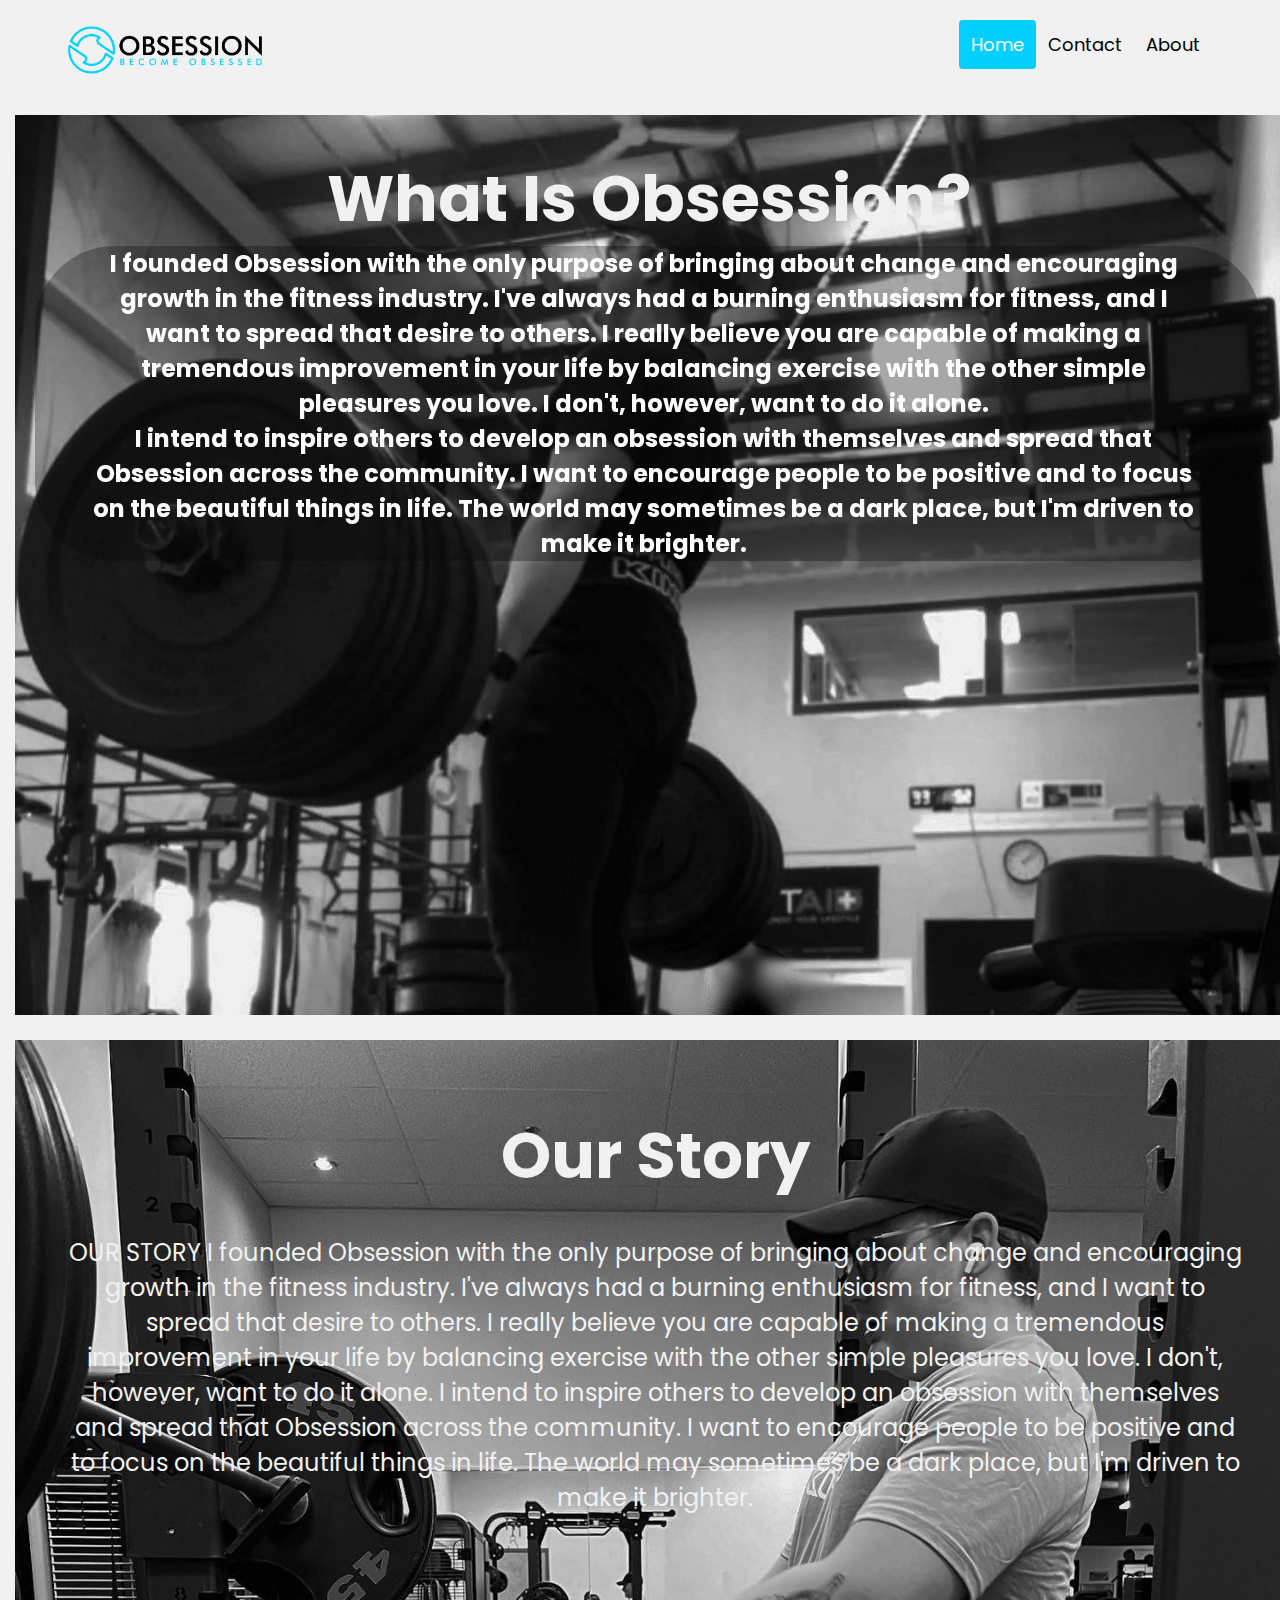
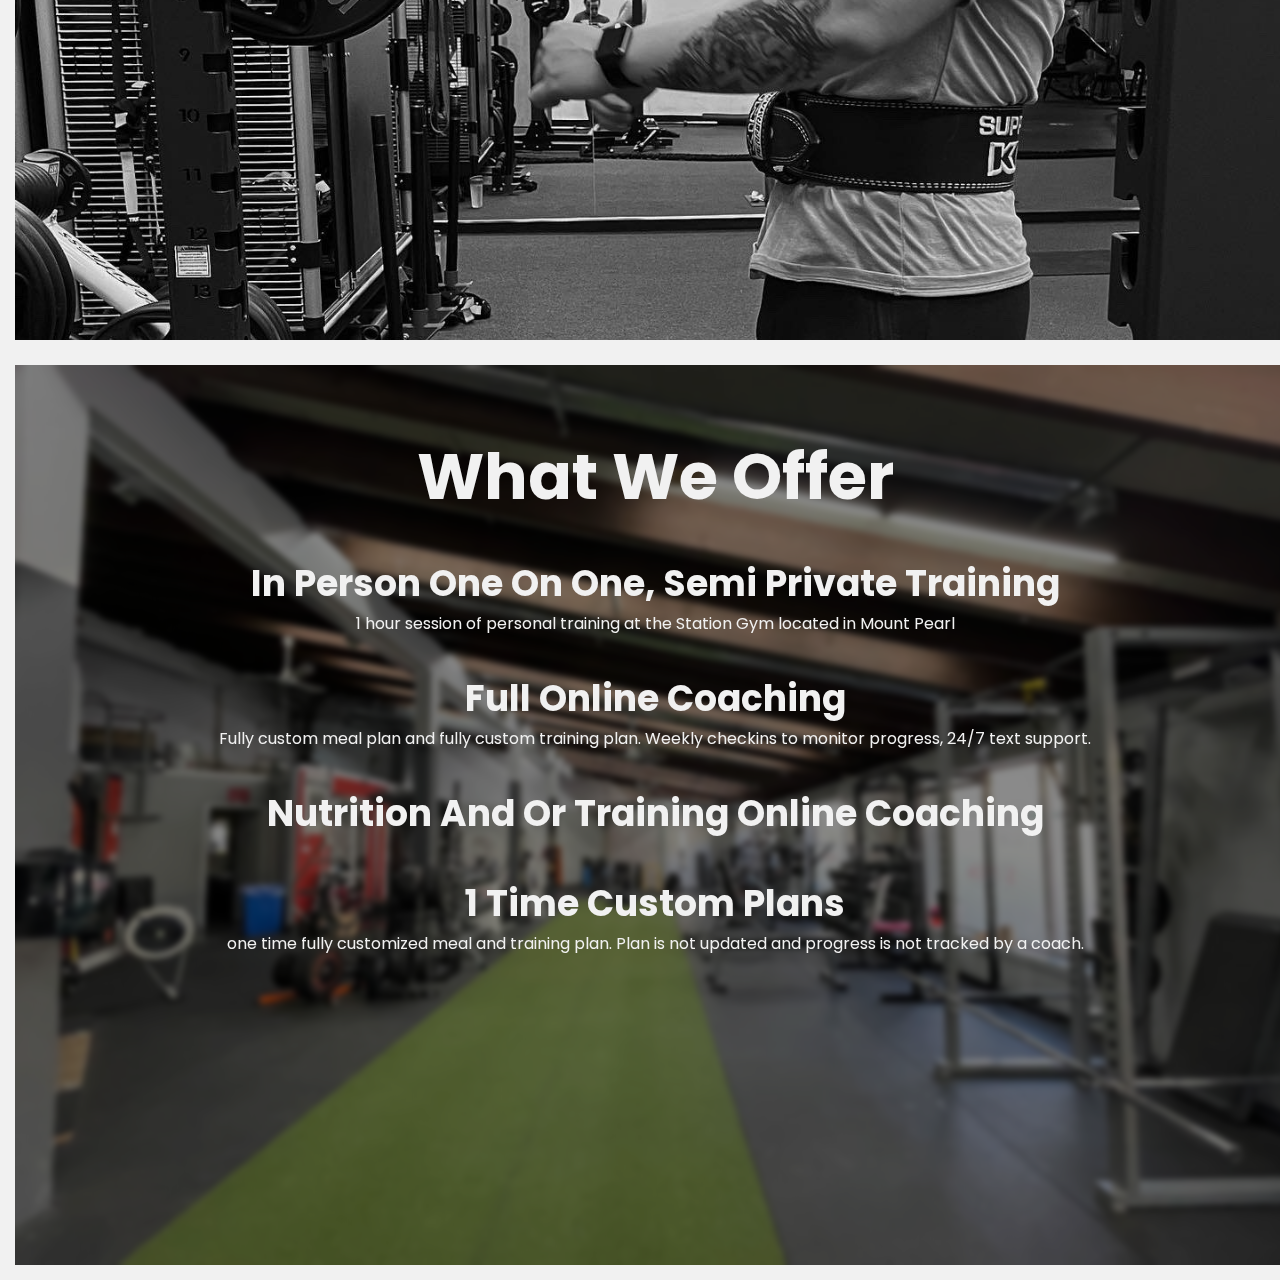
<file: index.html>
<!DOCTYPE html>
<html lang="en">
<head>
    
    <title>Obsession Fitness</title>
    <link rel="stylesheet" href="./styles/Indexstyles.css">
    <link rel="stylesheet" href="https://cdnjs.cloudflare.com/ajax/libs/font-awesome/6.2.0/css/all.min.css" integrity="sha512-xh6O/CkQoPOWDdYTDqeRdPCVd1SpvCA9XXcUnZS2FmJNp1coAFzvtCN9BmamE+4aHK8yyUHUSCcJHgXloTyT2A==" crossorigin="anonymous" referrerpolicy="no-referrer" />
</head>




<body>
    <header>
        <div class="header">
            <!-- <img src="./images/Obsession Logo.png" alt="" id="Obsession"> -->
            <a href="./index.html" class="logo"></a>
            <div class="header-right">
              <a class="active" href="#home">Home</a>
              <a href="./contact.html">Contact</a>
              <a href="#about">About</a>
              <a href="https://www.instagram.com/obsession_fn/"><i class="fa-brands fa-instagram" id="#Insta"></i></a>
              <a href="https://www.facebook.com/ObsessionFitnessNutrition"><i class="fa-brands fa-facebook"></i></a>
            </div>
          </div>
    
    </header>
    <div class="wrapper">
        <div id="s1">
            <div class="content">
                <h1>What Is Obsession?</h1>
            <p>I founded Obsession with the only purpose of bringing about change and encouraging growth in the fitness industry. I've always had a burning enthusiasm for fitness, and I want to spread that desire to others. I really believe you are capable of making a tremendous improvement in your life by balancing exercise with the other simple pleasures you love. I don't, however, want to do it alone. <br>
    
                I intend to inspire others to develop an obsession with themselves and spread that Obsession across the community. I want to encourage people to be positive and to focus on the beautiful things in life. The world may sometimes be a dark place, but I'm driven to make it brighter.
                
            </p>

            </div>
            
           
        </div>
        <br>
      
    
        <div id="s2">
            <div class="content">
                <h1>Our Story</h1>
                <p>OUR STORY
                    I founded Obsession with the only purpose of bringing about change and encouraging growth in the fitness industry. I've always had a burning enthusiasm for fitness, and I want to spread that desire to others. I really believe you are capable of making a tremendous improvement in your life by balancing exercise with the other simple pleasures you love. I don't, however, want to do it alone.
                    
                    I intend to inspire others to develop an obsession with themselves and spread that Obsession across the community. I want to encourage people to be positive and to focus on the beautiful things in life. The world may sometimes be a dark place, but I'm driven to make it brighter.
                    
                    </p>

            </div>
           
        </div>
        <br>
    
        <div id="s3">
            <div id="Content">
            <h1>What We Offer</h1>
            <ol>
                <li class="Service"><h4>In Person One On One, Semi Private Training</h4>
                    <p>1 hour session of personal training at the Station Gym located in Mount Pearl</p>
                </li>  <br>
                
                <li class="Service"> <h4>Full Online Coaching </h4>
                    <p>Fully custom meal plan and fully custom training plan. Weekly checkins to monitor progress, 24/7 text support.</p>
                </li > <br>
                <li class="Service"> <h4>Nutrition And Or Training Online Coaching</h4>
                    <p></p>
                </li> <br>
                <li class="Service"> <h4>1 Time Custom Plans</h4>
                    <p>one time fully customized meal and training plan. Plan is not updated and progress is not tracked by a coach.</p>
                </li>
            </ol>
            </div>
             
            
        
        </div>

    </div>
    


    
</body>
</html>
</file>
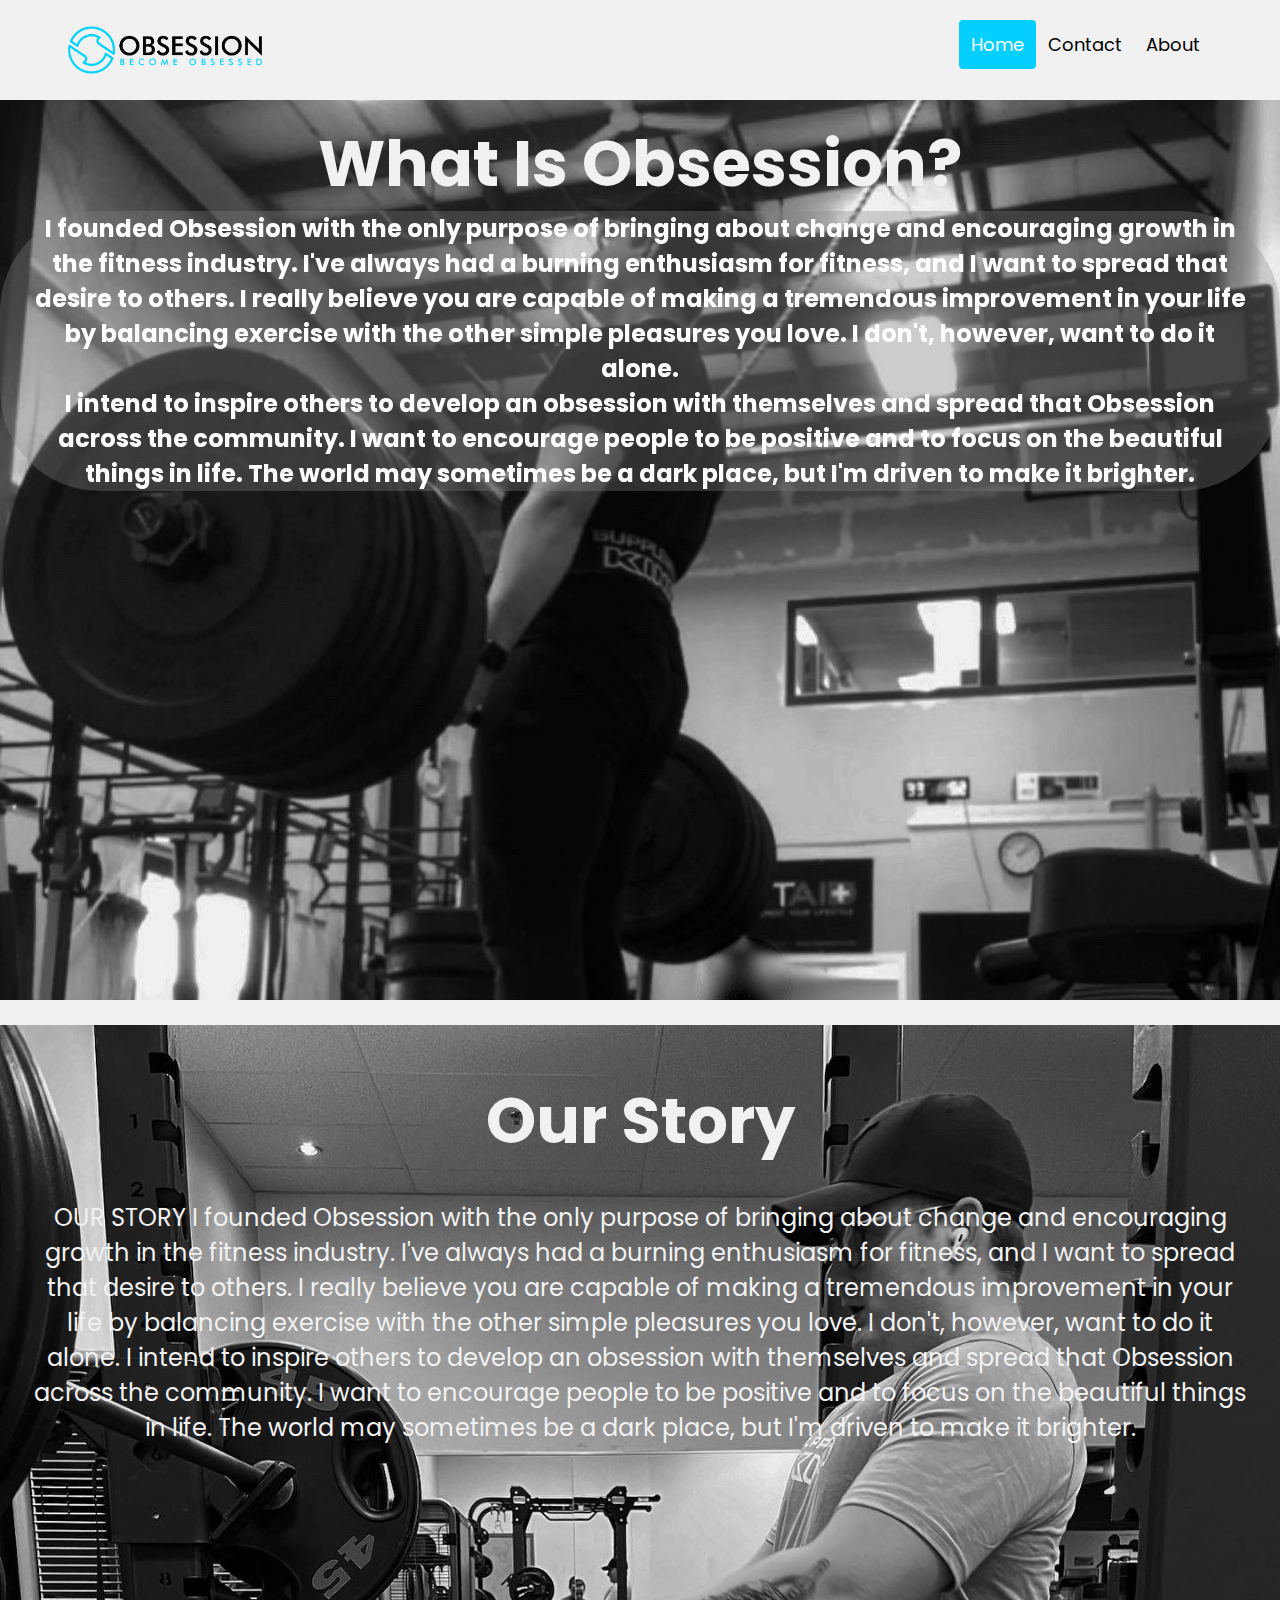
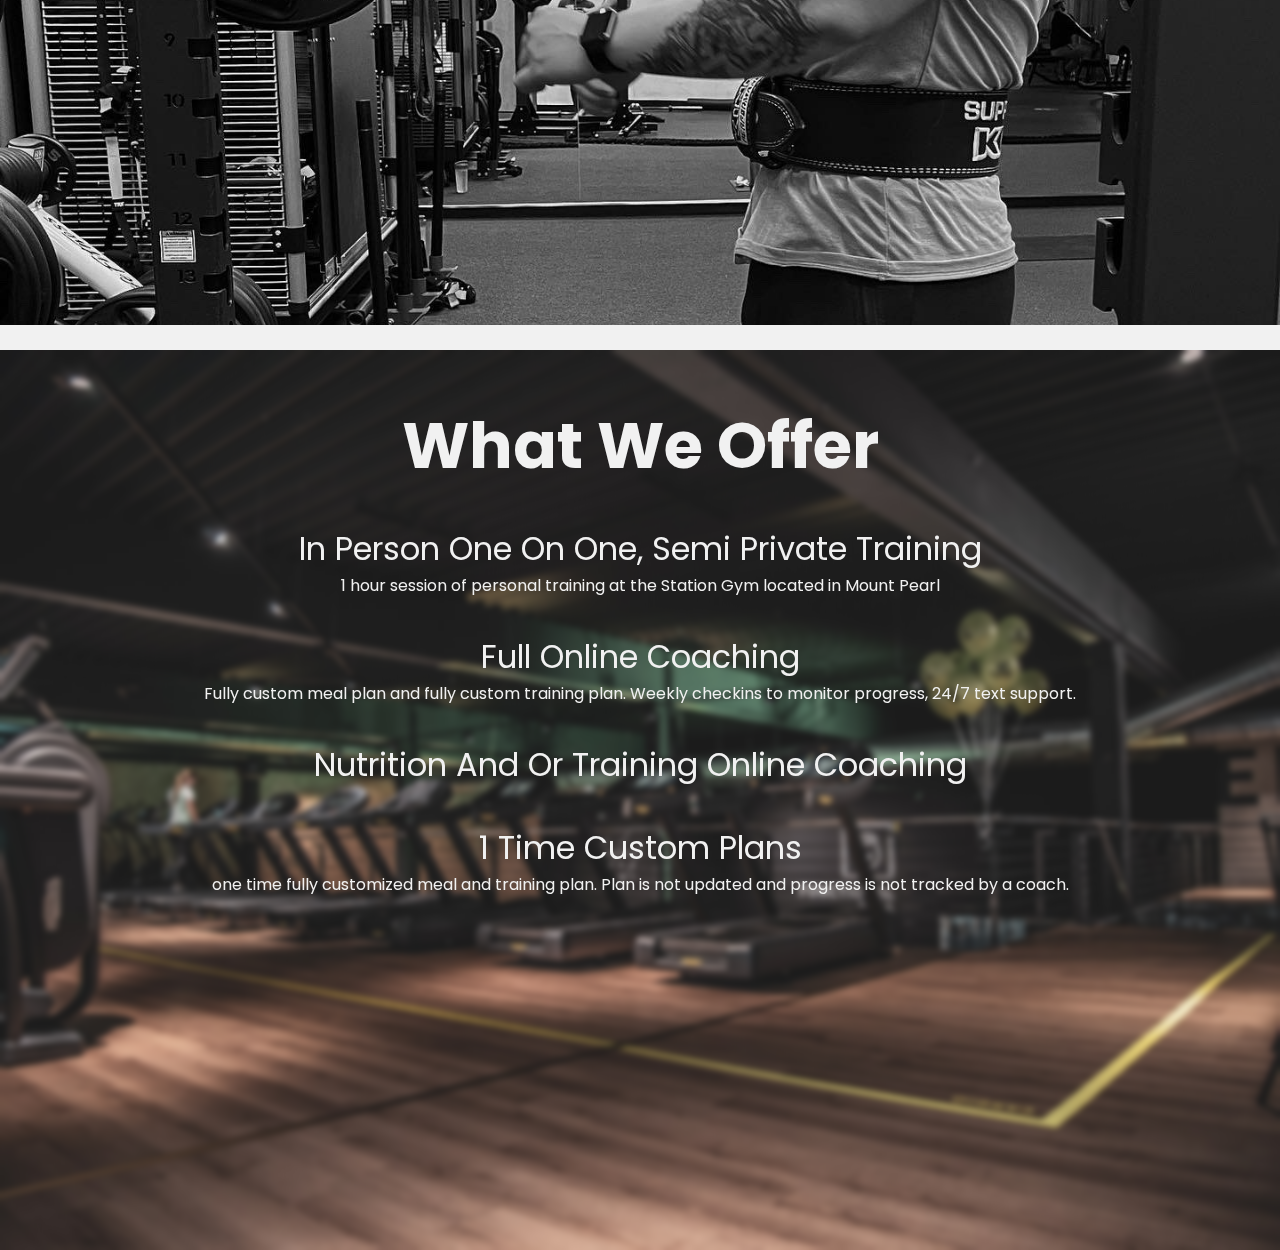
<file: Obsession Website/index.html>
<!DOCTYPE html>
<html lang="en">
<head>
    
    <title>Obsession Fitness</title>
    <link rel="stylesheet" href="./styles/Indexstyles.css">
    <link rel="stylesheet" href="https://cdnjs.cloudflare.com/ajax/libs/font-awesome/6.2.0/css/all.min.css" integrity="sha512-xh6O/CkQoPOWDdYTDqeRdPCVd1SpvCA9XXcUnZS2FmJNp1coAFzvtCN9BmamE+4aHK8yyUHUSCcJHgXloTyT2A==" crossorigin="anonymous" referrerpolicy="no-referrer" />
</head>
<header>
    <div class="header">
        <!-- <img src="./images/Obsession Logo.png" alt="" id="Obsession"> -->
        <a href="./index.html" class="logo"></a>
        <div class="header-right">
          <a class="active" href="#home">Home</a>
          <a href="./contact.html">Contact</a>
          <a href="#about">About</a>
          <a href="https://www.instagram.com/obsession_fn/"><i class="fa-brands fa-instagram" id="#Insta"></i></a>
          <a href="https://www.facebook.com/ObsessionFitnessNutrition"><i class="fa-brands fa-facebook"></i></a>
        </div>
      </div>

</header>



<body>
    <div id="s1">
        <h1>What Is Obsession?</h1>
        <p>I founded Obsession with the only purpose of bringing about change and encouraging growth in the fitness industry. I've always had a burning enthusiasm for fitness, and I want to spread that desire to others. I really believe you are capable of making a tremendous improvement in your life by balancing exercise with the other simple pleasures you love. I don't, however, want to do it alone. <br>

            I intend to inspire others to develop an obsession with themselves and spread that Obsession across the community. I want to encourage people to be positive and to focus on the beautiful things in life. The world may sometimes be a dark place, but I'm driven to make it brighter.
            
        </p>
       
    </div>
    <br>
  

    <div id="s2">
        <h1>Our Story</h1>
        <p>OUR STORY
            I founded Obsession with the only purpose of bringing about change and encouraging growth in the fitness industry. I've always had a burning enthusiasm for fitness, and I want to spread that desire to others. I really believe you are capable of making a tremendous improvement in your life by balancing exercise with the other simple pleasures you love. I don't, however, want to do it alone.
            
            I intend to inspire others to develop an obsession with themselves and spread that Obsession across the community. I want to encourage people to be positive and to focus on the beautiful things in life. The world may sometimes be a dark place, but I'm driven to make it brighter.
            
            </p>
    </div>
    <br>

    <div id="s3">
        <div id="Content">
        <h1>What We Offer</h1>
        <ol>
            <li class="Service">In Person One On One, Semi Private Training
                <p>1 hour session of personal training at the Station Gym located in Mount Pearl</p>
            </li>  <br>
            
            <li class="Service">Full Online Coaching 
                <p>Fully custom meal plan and fully custom training plan. Weekly checkins to monitor progress, 24/7 text support.</p>
            </li > <br>
            <li class="Service">Nutrition And Or Training Online Coaching
                <p></p>
            </li> <br>
            <li class="Service">1 Time Custom Plans
                <p>one time fully customized meal and training plan. Plan is not updated and progress is not tracked by a coach.</p>
            </li>
        </ol>
        </div>
         
        
    
    </div>


    
</body>
</html>
</file>
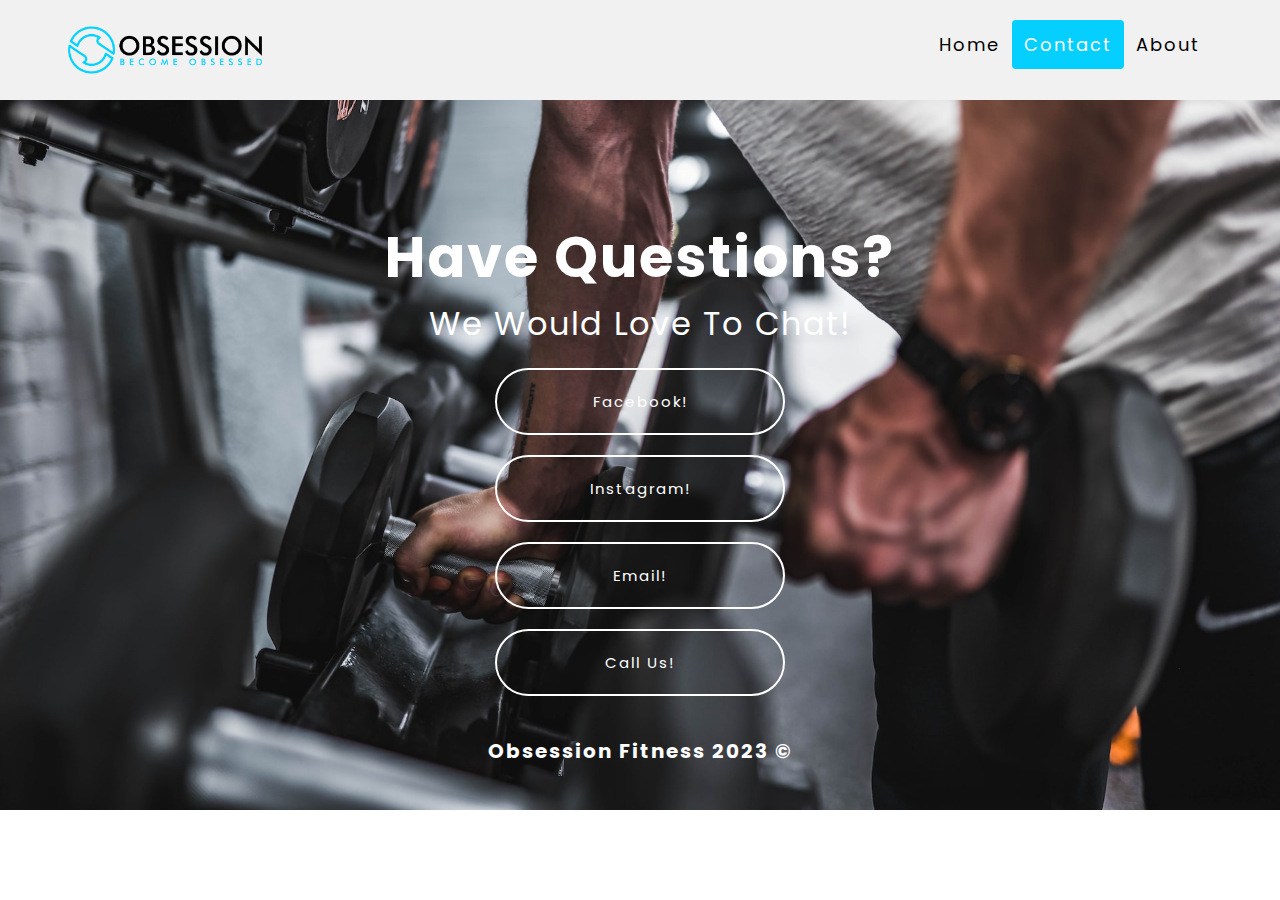
<file: contact.html>
<!DOCTYPE html>
<html lang="en">
<head>
    
    <title>Contact US</title>
    <link rel="stylesheet" href="./styles/contact.css">
    <link rel="stylesheet" href="https://cdnjs.cloudflare.com/ajax/libs/font-awesome/6.2.0/css/all.min.css" integrity="sha512-xh6O/CkQoPOWDdYTDqeRdPCVd1SpvCA9XXcUnZS2FmJNp1coAFzvtCN9BmamE+4aHK8yyUHUSCcJHgXloTyT2A==" crossorigin="anonymous" referrerpolicy="no-referrer" />

</head>

<body>
  <header>
    <div class="header">
        <!-- <img src="./images/Obsession Logo.png" alt="" id="Obsession"> -->
        <a href="./index.html" class="logo"></a>
        <div class="header-right">
          <a  href="./index.html">Home</a>
          <a class="active" href="./contact.html">Contact</a>
          <a href="./index.html/">About</a>
          <a href="https://www.instagram.com/obsession_fn/"><i class="fa-brands fa-instagram" id="#Insta"></i></a>
          <a href="https://www.facebook.com/ObsessionFitnessNutrition"><i class="fa-brands fa-facebook"></i></a>
        </div>
      </div>

    
</header>
  <br><br><br><br><br>

  <!-- Profile picture-->
  <h1>Have Questions? </h1>
  <p>We Would Love To Chat! </p>
  
 
<a href="https://www.facebook.com/ObsessionFitnessNutrition" class="links">Facebook!</a>
<a href="https://www.instagram.com/obsession_fn/" class="links">Instagram! </a>
<a href="mailto: ObsessionFitnessNutrition@gmail.com" class="links">Email!</a>
<a href="tel:1-709-589-7371" class="links">Call Us!</a>


 
 
  <!-- Logo -->
  <div class="bottom-text">Obsession Fitness 2023 &copy;</div>
  </body>
  </html>
</file>
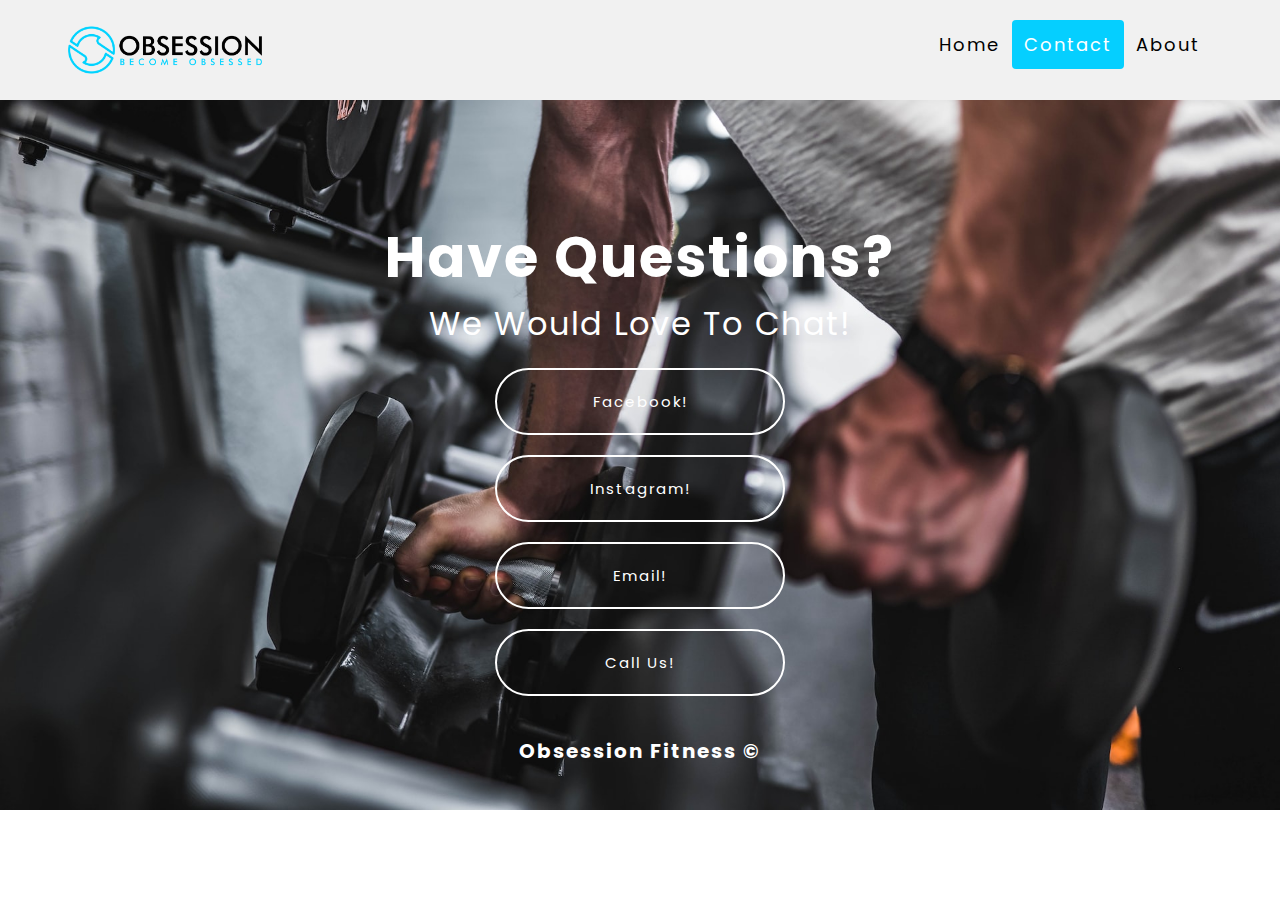
<file: Obsession Website/contact.html>
<!DOCTYPE html>
<html lang="en">
<head>
    
    <title>Contact US</title>
    <link rel="stylesheet" href="./styles/contact.css">
    <link rel="stylesheet" href="https://cdnjs.cloudflare.com/ajax/libs/font-awesome/6.2.0/css/all.min.css" integrity="sha512-xh6O/CkQoPOWDdYTDqeRdPCVd1SpvCA9XXcUnZS2FmJNp1coAFzvtCN9BmamE+4aHK8yyUHUSCcJHgXloTyT2A==" crossorigin="anonymous" referrerpolicy="no-referrer" />

</head>
<header>
    <div class="header">
        <!-- <img src="./images/Obsession Logo.png" alt="" id="Obsession"> -->
        <a href="./index.html" class="logo"></a>
        <div class="header-right">
          <a  href="./index.html">Home</a>
          <a class="active" href="./contact.html">Contact</a>
          <a href="#about">About</a>
          <a href="https://www.instagram.com/obsession_fn/"><i class="fa-brands fa-instagram" id="#Insta"></i></a>
          <a href="https://www.facebook.com/ObsessionFitnessNutrition"><i class="fa-brands fa-facebook"></i></a>
        </div>
      </div>

    
</header>
<body>
  <br><br><br><br><br>

  <!-- Profile picture-->
  <h1>Have Questions? </h1>
  <p>We Would Love To Chat! </p>
  
 
<a href="https://www.facebook.com/ObsessionFitnessNutrition" class="links">Facebook!</a>
<a href="https://www.instagram.com/obsession_fn/" class="links">Instagram! </a>
<a href="mailto: ObsessionFitnessNutrition@gmail.com" class="links">Email!</a>
<a href="tel:1-709-589-7371" class="links">Call Us!</a>


 
 
  <!-- Logo -->
  <div class="bottom-text">Obsession Fitness &copy;</div>
  </body>
  </html>
</file>
<file: styles/Indexstyles.css>
/* Import Of Fonts */
@import url('https://fonts.googleapis.com/css2?family=Poppins:wght@300&display=swap');




/* Applys To Evertthing */

*{
  font-family: 'Poppins', sans-serif;
  padding: 0;
  margin: 0;
  box-sizing: border-box;


}




/* Style the header with a grey background and some padding */
.header {
    overflow: hidden;
    background-color: #f1f1f1;
    padding: 20px 10px;
  }
  
  /* Style the header links */
  .header a {
    float: left;
    color: black;
    text-align: center;
    padding: 12px;
    text-decoration: none;
    font-size: 18px;
    line-height: 25px;
    border-radius: 4px;
    
  }
  
  /* Style the logo link (notice that we set the same value of line-height and font-size to prevent the header to increase when the font gets bigger */
  .header a.logo {
    /* font-size: 25px; */
    /* font-weight: bold; */
    
    height: 50px;
    width: 300px;
    margin: 5px;
    margin-bottom: 5px;
    
    
    background-image: url(../images/Obsession\ Logo.png);
    background-position: center;
    background-repeat: no-repeat;
    background-size: cover;
    
    
    
    
  }



  


  /* Change the background color on mouse-over */
  .header a:hover {
    background-color: #ddd;
    color: black;
  }
  
  /* Style the active/current link*/
  .header a.active {
    background-color: #05cfff;
    color: white;
  }
  
  /* Float the link section to the right */
  .header-right {
    float: right;
    padding-right: 10px;
   
  }
  
  /* Add media queries for responsiveness - when the screen is 500px wide or less, stack the links on top of each other */
  @media screen and (max-width: 500px) {
    .header a {
      float: none;
      display: block;
      text-align: left;
    }
    .header-right {
      float: none;
    }

    #s1 h1{
        font-size: 16px;
        word-wrap: break-word;
        white-space: pre-wrap;
        word-break: break-word
    }


  }

  body{
    scroll-behavior: smooth;
    background-color:#f1f1f1
    
}

#s1{
    background-image: url(../images/BAck15.jpg);
    background-position: top;
    background-repeat: no-repeat;
    background-size: cover;
    
    
    overflow:auto;
    word-wrap:break-word;
    
    height: 100vh;
    width: 99vw;
    margin-right: 20px;
    
    
    
   

}

#s1 h1{
    color: #f1f1f1;
    text-align: center;
    
    padding-top: 16px;
    font-size: 64px;
    font-weight: bold;
    
    
    /* background: rgb(0,0,0);
    background: linear-gradient(180deg, rgba(0,0,0,0.3318102240896359) 11%, rgba(0,0,0,0.3875525210084033) 39%);
    backdrop-filter: blur(5px); */
}

#s1 p {
    color: #fcfcfc;;
    text-align: center;
    padding-left: 52px;
    padding-right: 62px;
    
   
    
    font-size: 1.5em;
    font-weight: bold;
    background-color: rgba(7, 6, 6, 0.308);
 
    backdrop-filter: blur(0.5px);
    /* border: 1px solid black; */
    border-radius: 80px;
    
    /* mix-blend-mode:overlay */
    

    
}



#s2{
    background-image: url(../images/back2.jpg);
    background-position: top;
    background-repeat: no-repeat;
    background-size: cover;
    overflow:auto;
    height: 100vh;
    width: 100vw;
 

}

#s2 h1{
    color: #f1f1f1;
    text-align: center;
    padding-top: 48px;
    font-size: 64px;
    font-family: 'Poppins', sans-serif;
}

#s2 p {
    color: #f1f1f1;
    text-align: center;
    padding: 32px;
    font-size: 1.5em;
    font-family: 'Poppins', sans-serif;
}

#s3{
    background-image: url(../images/gympic.jpg);
    background-position: center;
    background-repeat: no-repeat;
    background-size: cover;
   
    /* position: absolute; */
  
    overflow: auto;
    scroll-behavior: smooth;
   
    height: 100vh;
    width: 100vw;
    background-color: rgb(0, 0, 0);
    backdrop-filter: blur(20px);

   
   

}

#s3 h1{
    color: #f1f1f1;
    text-align: center;
    padding-top: 64px;
    font-size: 64px;
    /* backdrop-filter: blur(1px); */
  
}

#s3 ol {
    color: #f1f1f1;
    text-align: center;
    padding: 32px;
    font-size: 1.5em;
    list-style: none;
    /* backdrop-filter: blur(3px); */

    
    
    
}

#s3 h4{
  font-size: 36px;
}

ol p {
  font-size: 16px;
}

#Content{
  backdrop-filter: blur(3px);
  height: 100vh;
  background-color: rgba(0, 0, 0, 0.459);
 
}



.Service{
  font-size: xx-large;
}

.wrapper{
  padding: 15px;
  margin-right: 150px;
}

.content{
  padding: 20px;
}


@media screen and (max-width: 700px) {
  .header a {
    float: none;
    display: block;
    text-align: left;
  }
  .header-right {
    float: none;
  }

  .content{
    padding:50px
  }

}
</file>
<file: Obsession Website/styles/Indexstyles.css>
/* Import Of Fonts */
@import url('https://fonts.googleapis.com/css2?family=Poppins:wght@300&display=swap');




/* Applys To Evertthing */

*{
  font-family: 'Poppins', sans-serif;
  padding: 0;
  margin: 0;
  box-sizing: border-box;


}




/* Style the header with a grey background and some padding */
.header {
    overflow: hidden;
    background-color: #f1f1f1;
    padding: 20px 10px;
  }
  
  /* Style the header links */
  .header a {
    float: left;
    color: black;
    text-align: center;
    padding: 12px;
    text-decoration: none;
    font-size: 18px;
    line-height: 25px;
    border-radius: 4px;
    
  }
  
  /* Style the logo link (notice that we set the same value of line-height and font-size to prevent the header to increase when the font gets bigger */
  .header a.logo {
    /* font-size: 25px; */
    /* font-weight: bold; */
    
    height: 50px;
    width: 300px;
    margin: 5px;
    margin-bottom: 5px;
    
    
    background-image: url(../images/Obsession\ Logo.png);
    background-position: center;
    background-repeat: no-repeat;
    background-size: cover;
    
    
    
    
  }



  


  /* Change the background color on mouse-over */
  .header a:hover {
    background-color: #ddd;
    color: black;
  }
  
  /* Style the active/current link*/
  .header a.active {
    background-color: #05cfff;
    color: white;
  }
  
  /* Float the link section to the right */
  .header-right {
    float: right;
    padding-right: 10px;
   
  }
  
  /* Add media queries for responsiveness - when the screen is 500px wide or less, stack the links on top of each other */
  @media screen and (max-width: 500px) {
    .header a {
      float: none;
      display: block;
      text-align: left;
    }
    .header-right {
      float: none;
    }

    #s1 h1{
        font-size: 16px;
        word-wrap: break-word;
        white-space: pre-wrap;
        word-break: break-word
    }


  }

  body{
    scroll-behavior: smooth;
    background-color:#f1f1f1
    
}

#s1{
    background-image: url(../images/BAck15.jpg);
    background-position: top;
    background-repeat: no-repeat;
    background-size: cover;
    
    
    overflow:auto;
    word-wrap:break-word;
    
    height: 100vh;
    width: 100vw;
    
    
   

}

#s1 h1{
    color: #f1f1f1;
    text-align: center;
    
    padding-top: 16px;
    font-size: 64px;
    font-weight: bold;
    
    
    /* background: rgb(0,0,0);
    background: linear-gradient(180deg, rgba(0,0,0,0.3318102240896359) 11%, rgba(0,0,0,0.3875525210084033) 39%);
    backdrop-filter: blur(5px); */
}

#s1 p {
    color: #fcfcfc;;
    text-align: center;
    padding-left: 32px;
    padding-right: 32px;
   
    
    font-size: 1.5em;
    font-weight: bold;
    background-color: rgba(136, 133, 133, 0.329);
 
    backdrop-filter: blur(0.5px);
    /* border: 1px solid black; */
    border-radius: 100px;
    
    /* mix-blend-mode:overlay */
    

    
}



#s2{
    background-image: url(../images/back2.jpg);
    background-position: top;
    background-repeat: no-repeat;
    background-size: cover;
    overflow:auto;
    height: 100vh;
    width: 100vw;
 

}

#s2 h1{
    color: #f1f1f1;
    text-align: center;
    padding-top: 48px;
    font-size: 64px;
    font-family: 'Poppins', sans-serif;
}

#s2 p {
    color: #f1f1f1;
    text-align: center;
    padding: 32px;
    font-size: 1.5em;
    font-family: 'Poppins', sans-serif;
}

#s3{
    background-image: url(../images/sven-mieke-MsCgmHuirDo-unsplash.jpg);
    background-position: center;
    background-repeat: no-repeat;
    background-size: cover;
   
    /* position: absolute; */
  
    overflow: auto;
    scroll-behavior: smooth;
   
    height: 100vh;
    width: 100vw;
    backdrop-filter: blur(20px);

   
   

}

#s3 h1{
    color: #f1f1f1;
    text-align: center;
    padding-top: 48px;
    font-size: 64px;
    /* backdrop-filter: blur(1px); */
  
}

#s3 ol {
    color: #f1f1f1;
    text-align: center;
    padding: 32px;
    font-size: 1.5em;
    list-style: none;
    /* backdrop-filter: blur(3px); */

    
    
    
}

ol p {
  font-size: 16px;
}

#Content{
  backdrop-filter: blur(3px);
  height: 100vh;
 
}

.Service{
  font-size: xx-large;
}
</file>
<file: styles/contact.css>
@import url('https://fonts.googleapis.com/css2?family=Poppins:wght@300&display=swap');




/* Applys To Evertthing */

*{
    font-family: 'Poppins', sans-serif;
    padding: 0;
    margin: 0;
    box-sizing: border-box;


}





/* Style the header with a grey background and some padding */
.header {
    overflow: hidden;
    background-color: #f1f1f1;
    padding: 20px 10px;
  }
  
  /* Style the header links */
  .header a {
    float: left;
    color: black;
    text-align: center;
    padding: 12px;
    text-decoration: none;
    font-size: 18px;
    line-height: 25px;
    border-radius: 4px;
  }
  
 
  .header a.logo {
    /* font-size: 25px; */
    /* font-weight: bold; */
    
    height: 50px;
    width: 300px;
    margin: 5px;
    margin-bottom: 5px;
    
    
    background-image: url(../images/Obsession\ Logo.png);
    background-position: center;
    background-repeat: no-repeat;
    background-size: cover;
    
    
    
    
  }



  


  /* Change the background color on mouse-over */
  .header a:hover {
    background-color: #ddd;
    color: black;
  }
  
  /* Style the active/current link*/
  .header a.active {
    background-color: #05cfff;
    color: white;
  }
  
  /* Float the link section to the right */
  .header-right {
    float: right;
    padding-right: 10px;
  }
  
  /* Add media queries for responsiveness - when the screen is 500px wide or less, stack the links on top of each other */
  @media screen and (max-width: 500px) {
    .header a {
      float: none;
      display: block;
      text-align: left;
    }
    .header-right {
      float: none;
    }

    /* #s1 h1{
        font-size: 16px;
        word-wrap: break-word;
        white-space: pre-wrap;
        word-break: break-word
    } */


  }

  body {
    background-image: url(../images/anastase-maragos-FP7cfYPPUKM-unsplash.jpg);
    background-position: center;
    background-repeat: no-repeat;
    background-size: cover;
    color: #fff;
    font-family: 'Poppins', sans-serif; 
    font-size: 15px;
    letter-spacing: 2px;
    }

 
  .links {
    text-align: center;
    margin-top: 20px;
    padding: 20px;
    border: 1px solid white;
    border-width: 2px;
    width: 290px;
    display: block;
    margin-left: auto;
    margin-right: auto;
    border-radius: 40px;
  
  
 
 }
 a {
  text-decoration: none;
  color: white;
  transition: color 1s;
  }

.bottom-text {
  text-align: center;
  margin-top: 40px;
  font-size: 20px;
  font-weight: bold;
  /* background-color: #fff; */
  color: #fff;
  }

  a:hover {
    color: #000;
    background: #fff;
    }

body h1{
  text-align: center;
  font-size: 3.5rem;
}

body p {
  text-align: center;
  font-size: 2rem;
}
</file>
<file: Obsession Website/styles/contact.css>
@import url('https://fonts.googleapis.com/css2?family=Poppins:wght@300&display=swap');




/* Applys To Evertthing */

*{
    font-family: 'Poppins', sans-serif;
    padding: 0;
    margin: 0;
    box-sizing: border-box;


}





/* Style the header with a grey background and some padding */
.header {
    overflow: hidden;
    background-color: #f1f1f1;
    padding: 20px 10px;
  }
  
  /* Style the header links */
  .header a {
    float: left;
    color: black;
    text-align: center;
    padding: 12px;
    text-decoration: none;
    font-size: 18px;
    line-height: 25px;
    border-radius: 4px;
  }
  
 
  .header a.logo {
    /* font-size: 25px; */
    /* font-weight: bold; */
    
    height: 50px;
    width: 300px;
    margin: 5px;
    margin-bottom: 5px;
    
    
    background-image: url(../images/Obsession\ Logo.png);
    background-position: center;
    background-repeat: no-repeat;
    background-size: cover;
    
    
    
    
  }



  


  /* Change the background color on mouse-over */
  .header a:hover {
    background-color: #ddd;
    color: black;
  }
  
  /* Style the active/current link*/
  .header a.active {
    background-color: #05cfff;
    color: white;
  }
  
  /* Float the link section to the right */
  .header-right {
    float: right;
    padding-right: 10px;
  }
  
  /* Add media queries for responsiveness - when the screen is 500px wide or less, stack the links on top of each other */
  @media screen and (max-width: 500px) {
    .header a {
      float: none;
      display: block;
      text-align: left;
    }
    .header-right {
      float: none;
    }

    /* #s1 h1{
        font-size: 16px;
        word-wrap: break-word;
        white-space: pre-wrap;
        word-break: break-word
    } */


  }

  body {
    background-image: url(../images/anastase-maragos-FP7cfYPPUKM-unsplash.jpg);
    background-position: center;
    background-repeat: no-repeat;
    background-size: cover;
    color: #fff;
    font-family: 'Poppins', sans-serif; 
    font-size: 15px;
    letter-spacing: 2px;
    }

 
  .links {
    text-align: center;
    margin-top: 20px;
    padding: 20px;
    border: 1px solid white;
    border-width: 2px;
    width: 290px;
    display: block;
    margin-left: auto;
    margin-right: auto;
    border-radius: 40px;
  
  
 
 }
 a {
  text-decoration: none;
  color: white;
  transition: color 1s;
  }

.bottom-text {
  text-align: center;
  margin-top: 40px;
  font-size: 20px;
  font-weight: bold;
  }

  a:hover {
    color: #000;
    background: #fff;
    }

body h1{
  text-align: center;
  font-size: 3.5rem;
}

body p {
  text-align: center;
  font-size: 2rem;
}
</file>
